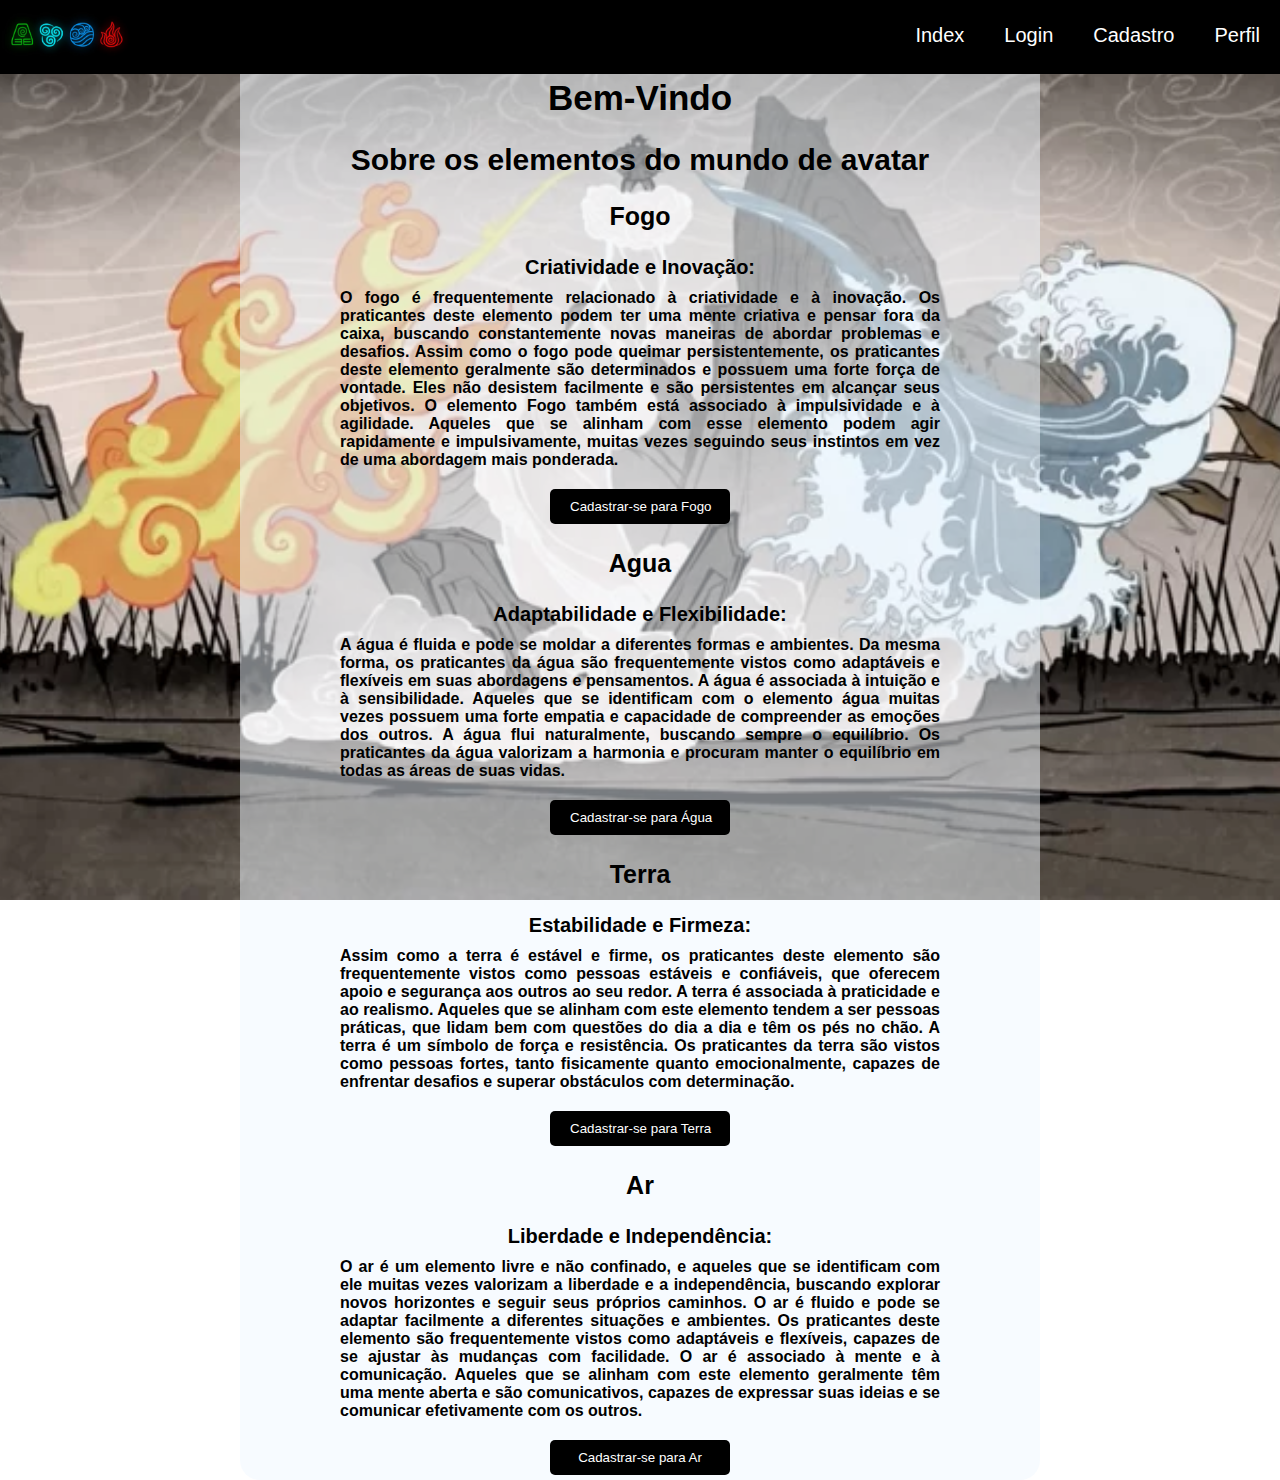
<file: Templates/index.html>
<!DOCTYPE html>
<html lang="en">
<head>
    <meta charset="UTF-8">
    <meta name="viewport" content="width=device-width, initial-scale=1.0">
    <title>Bem-Vindo</title>
    <link rel="stylesheet" href="/static/CSS/style.css">
    <link rel="stylesheet" href="/static/CSS/index.css">
</head>
<body id="Index">
    <div class="navbar">

        <img src="/static/imagem/icone.webp" alt="Icon" class="nav-icon">
        <div class="direita">
            <a href="http://127.0.0.1:8000/">Index</a>
            <a href="http://127.0.0.1:8000/login">Login</a>
            <a href="http://127.0.0.1:8000/cadastro">Cadastro</a>
            <a href="http://127.0.0.1:8000/perfil">Perfil</a>
        </div>
      </div>
    <div class="teste">
        <h1>Bem-Vindo</h1>
        <h2>Sobre os elementos do mundo de avatar</h2>

        <h3>Fogo</h3>
        <p class="centered"><span>Criatividade e Inovação:</span> O fogo é frequentemente relacionado à criatividade e à inovação. Os praticantes deste elemento podem ter uma mente criativa e pensar fora da caixa, buscando constantemente novas maneiras de abordar problemas e desafios. Assim como o fogo pode queimar persistentemente, os praticantes deste elemento geralmente são determinados e possuem uma forte força de vontade. Eles não desistem facilmente e são persistentes em alcançar seus objetivos. O elemento Fogo também está associado à impulsividade e à agilidade. Aqueles que se alinham com esse elemento podem agir rapidamente e impulsivamente, muitas vezes seguindo seus instintos em vez de uma abordagem mais ponderada.</p>
        <input type="submit" onclick="window.location.href='/cadastro?elemento=fogo'" value="Cadastrar-se para Fogo"></input>

        <h3>Agua</h3>
        <p class="centered"><span>Adaptabilidade e Flexibilidade:</span>A água é fluida e pode se moldar a diferentes formas e ambientes. Da mesma forma, os praticantes da água são frequentemente vistos como adaptáveis e flexíveis em suas abordagens e pensamentos.  A água é associada à intuição e à sensibilidade. Aqueles que se identificam com o elemento água muitas vezes possuem uma forte empatia e capacidade de compreender as emoções dos outros. A água flui naturalmente, buscando sempre o equilíbrio. Os praticantes da água valorizam a harmonia e procuram manter o equilíbrio em todas as áreas de suas vidas. </p>
        <input type="submit" onclick="window.location.href='/cadastro?elemento=agua'" value="Cadastrar-se para Água"></input>
        
        <h3>Terra</h3>
        <p class="centered"><span>Estabilidade e Firmeza:</span> Assim como a terra é estável e firme, os praticantes deste elemento são frequentemente vistos como pessoas estáveis e confiáveis, que oferecem apoio e segurança aos outros ao seu redor. A terra é associada à praticidade e ao realismo. Aqueles que se alinham com este elemento tendem a ser pessoas práticas, que lidam bem com questões do dia a dia e têm os pés no chão. A terra é um símbolo de força e resistência. Os praticantes da terra são vistos como pessoas fortes, tanto fisicamente quanto emocionalmente, capazes de enfrentar desafios e superar obstáculos com determinação.</p>
        <input type="submit" onclick="window.location.href='/cadastro?elemento=terra'" value="Cadastrar-se para Terra"></input>
        
        <h3>Ar</h3>
        <p class="centered"><span>Liberdade e Independência:</span>O ar é um elemento livre e não confinado, e aqueles que se identificam com ele muitas vezes valorizam a liberdade e a independência, buscando explorar novos horizontes e seguir seus próprios caminhos. O ar é fluido e pode se adaptar facilmente a diferentes situações e ambientes. Os praticantes deste elemento são frequentemente vistos como adaptáveis e flexíveis, capazes de se ajustar às mudanças com facilidade. O ar é associado à mente e à comunicação. Aqueles que se alinham com este elemento geralmente têm uma mente aberta e são comunicativos, capazes de expressar suas ideias e se comunicar efetivamente com os outros.</p>
        <input type="submit" onclick="window.location.href='/cadastro?elemento=ar'" value="Cadastrar-se para Ar"></input>
    </div>
</body>
</html>
</file>
<file: static/CSS/style.css>
/*Geral*/
body {
    font-family: Arial, sans-serif;
    margin: 0;
    padding: 0;
    justify-content: center;
    align-items: center;
    height: 100vh;
    padding-top: 50px;
    background: url(/static/imagem/avatar.webp) no-repeat center center fixed;
    background-size: cover;
}

.centered{
    font-weight: bold;
}

.teste{
    background-color: rgb(240, 248, 255, 0.5);
    width: 800px;
    margin: 0 auto;
    border-radius: 20px;
    padding: 5px 0;
}
.container {
    background-color: rgb(240, 248, 255, 0.5);
    padding: 20px;
    border-radius: 10px;
    box-shadow: 0 0 10px rgba(0, 0, 0, 0.1);
    width: 400px;
    
}

h1 {
    color: #000000;
    text-align: center;
    font-weight: bold;
    font-size: 35px;

}

h2 {
    color: #000000;
    text-align: center;
    font-weight: bold;
    font-size: 30px;

}

h3 {
    color: #000000;
    text-align: center;
    font-weight: bold;
    font-size: 25px;
}

input[type="submit"] {
    display: block;
    background-color: #000000;
    color: #fff;
    border: none;
    border-radius: 5px;
    padding: 10px 20px;
    cursor: pointer;
    margin-top: 20px;
    width: 100px;
    margin: 0 auto;
}

input[type="submit"]:hover {
    background-color: #525151;
}

br {
    margin-bottom: 10px;
}

form {
    display: flex;
    flex-direction: column;
    margin-top: 10px;
}

label {
    display: block;
    margin-top: 10px;
    color: #333;
}

input {
    width: calc(100% - 16px); 
    padding: 8px;
    border: 1px solid #ccc;
    border-radius: 4px;
    box-sizing: border-box;
    margin: 0;
}

#Login, #Perfil, #Cadastro{
    display: flex;
}

/*Barra de navegação*/
.navbar {
    overflow: hidden;
    background-color: rgb(0, 0, 0);
    position: fixed;
    top: 0;
    width: 100%;
    margin-bottom: 30px;
    display: block;
}

.direita{
    display: flex;
    justify-content: flex-end;
    float: right;
}

.navbar a {
    margin-top: 10px;
    float: left;
    display: block;
    color: white;
    text-align: center;
    padding: 14px 20px;
    text-decoration: none;
    font-size: 20px;
} 

.navbar a:hover {

    background-color: #ddd;
    color: black;
}

.nav-logo {
    display: flex;
    align-items: center;
}

.nav-icon {
    
    height: 70px; /* Adjust the height as needed */
    width: auto;
}
</file>
<file: static/CSS/index.css>
/*Index*/
#index {
    display: block;
}

#Index p {
    color: #000000;
    text-align: justify;
    width: 600px;
    margin: 0 auto 20px;
}

#Index input{
    margin: 0 auto;
    width: 180px;
}

#Index span {
    text-align: center;
    display: block;
    font-size: 20px;
    margin-bottom: 10px;
}
</file>
